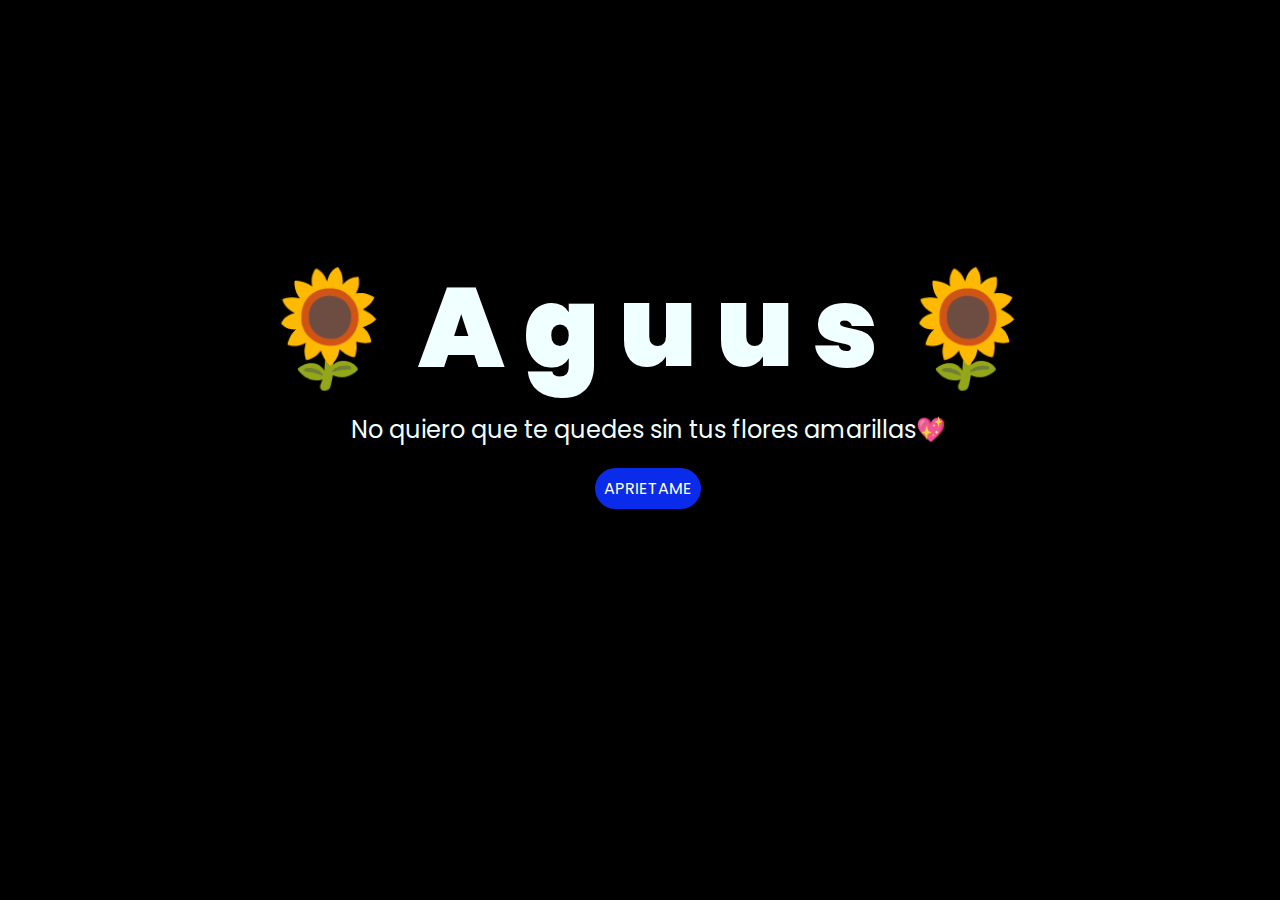
<file: index.html>
<!DOCTYPE html>
<html lang="es">

<head>
    <meta charset="UTF-8">
    <meta http-equiv="X-UA-Compatible" content="IE=edge">
    <meta name="viewport" content="width=device-width, initial-scale=1.0">
    <link rel="stylesheet" href="css/style.css">
    <link rel="icon" href="img/flowers.png" type="image/x-icon">
    <title>Aguus 🖤</title>
</head>

<body>
    <div class="greetings">
        <span>🌻</span>
        <span>A</span>
        <span>g</span>
        <span>u</span>
        <span>u</span>
        <span>s</span>
        <span>🌻</span>
    </div>
    <div class="description">
        <span>No quiero que te quedes sin tus flores amarillas💖</span>
    </div>
    <div class="button">
        <button class="botones">
            <a href="florGirasol.html" style="color: #fff;">APRIETAME</a>
        </button>
    </div>

</body>

</html>
</file>
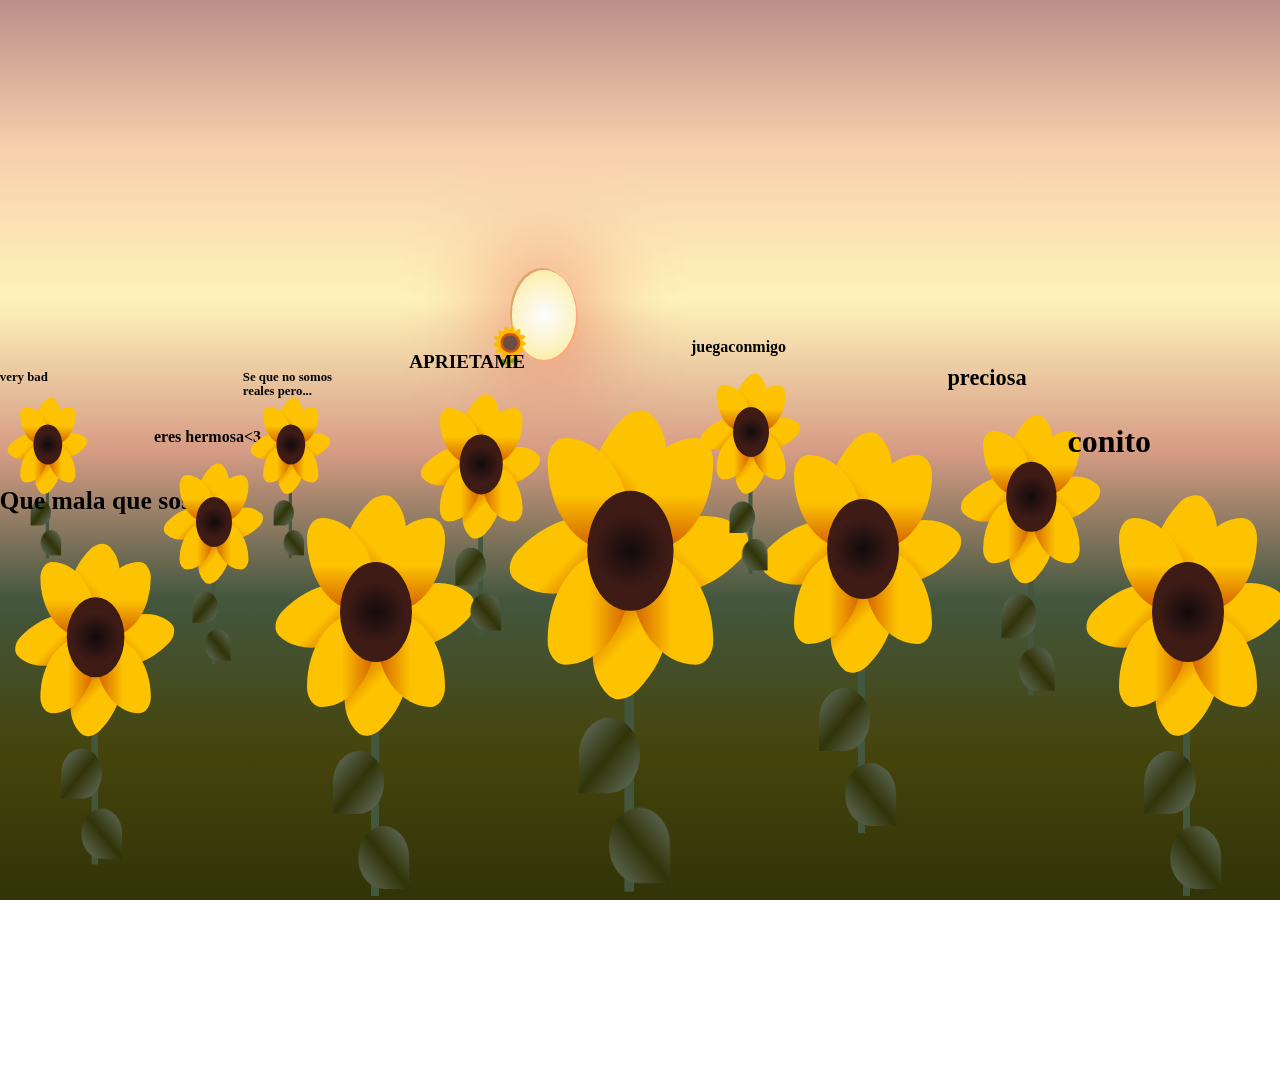
<file: florGirasol.html>
<!DOCTYPE html>
<html lang="es">

<head>
    <meta charset="UTF-8">
    <meta name="viewport" content="width=device-width, initial-scale=1.0">
    <title>Girasoles@ELCHEINFORMATICO</title>
    <link rel="stylesheet" href="./css/florGirasol.css">

</head>

<body>

    <div class="contenedor">
        <div class="sol"></div>
        <div class="Girasol eGirasoles">
            <h1>🌻</h1>
            <div class="petalo "></div>
            <div class=" petalo2 "></div>
            <div class="centro" ></div>
            <div class=" petalo3 " ></div>
            <div class=" petalo4 "></div>
            <div class=" petalo5 " ></div>
            <div class=" petalo6 " ></div>
            <div class=" petalo7 " ></div>
            <div class=" petalo8 " ></div>
            <div class="tallo"></div>
            <div class="hoja1"></div>
            <div class="hoja2"></div>
        </div>
        <div class="Girasol2 eGirasoles">
            <div class="petalo " ></div>
            <div class=" petalo2 "></div>
            <div class="centro" ></div>
            <div class=" petalo3 "></div>
            <div class=" petalo4 " ></div>
            <div class=" petalo5 "></div>
            <div class=" petalo6 " ></div>
            <div class=" petalo7 " ></div>
            <div class=" petalo8 " ></div>
            <div class="tallo"></div>
            <div class="hoja1"></div>
            <div class="hoja2"></div>
        </div>
        <div class="Girasol3 eGirasoles">
            <h1>Que mala que sos</h1>
            <div class="petalo "></div>
            <div class=" petalo2 "></div>
            <div class="centro" ></div>
            <div class=" petalo3 " ></div>
            <div class=" petalo4 "></div>
            <div class=" petalo5 " ></div>
            <div class=" petalo6 " ></div>
            <div class=" petalo7 " ></div>
            <div class=" petalo8 " ></div>
            <div class="tallo"></div>
            <div class="hoja1"></div>
            <div class="hoja2"></div>
        </div>
        <div class="Girasol4 eGirasoles">
            <h1>eres hermosa<3</h1>
            <div class="petalo " ></div>
            <div class=" petalo2 " ></div>
            <div class="centro" ></div>
            <div class=" petalo3 "></div>
            <div class=" petalo4 "></div>
            <div class=" petalo5 " ></div>
            <div class=" petalo6 " ></div>
            <div class=" petalo7 "></div>
            <div class=" petalo8 " ></div>
            <div class="tallo"></div>
            <div class="hoja1"></div>
            <div class="hoja2"></div>
        </div>
        <div class="Girasol5 eGirasoles">
            <h1>APRIETAME</h1>
            <div class="petalo " ></div>
            <div class=" petalo2 "></div>
            <div class="centro" ></div>
            <div class=" petalo3 " ></div>
            <div class=" petalo4 "></div>
            <div class=" petalo5 " ></div>
            <div class=" petalo6 " ></div>
            <div class=" petalo7 " ></div>
            <div class=" petalo8 " ></div>
            <div class="tallo"></div>
            <div class="hoja1"></div>
            <div class="hoja2"></div>
        </div>
        <div class="Girasol6 eGirasoles">
            <h1>very bad</h1>
            <div class="petalo " ></div>
            <div class=" petalo2 " ></div>
            <div class="centro" ></div>
            <div class=" petalo3 "></div>
            <div class=" petalo4 " ></div>
            <div class=" petalo5 " ></div>
            <div class=" petalo6 " ></div>
            <div class=" petalo7 " ></div>
            <div class=" petalo8 " ></div>
            <div class="tallo"></div>
            <div class="hoja1"></div>
            <div class="hoja2"></div>
        </div>
        <div class="Girasol7 eGirasoles">
            <h1>Se que no somos reales pero... 
            </h1>
            <div class="petalo " ></div>
            <div class=" petalo2 " ></div>
            <div class="centro"></div>
            <div class=" petalo3 "></div>
            <div class=" petalo4 " ></div>
            <div class=" petalo5 " ></div>
            <div class=" petalo6 " ></div>
            <div class=" petalo7 " ></div>
            <div class=" petalo8 " ></div>
            <div class="tallo"></div>
            <div class="hoja1"></div>
            <div class="hoja2"></div>
        </div>
        <div class="Girasol8 eGirasoles">
            <h1>juegaconmigo</h1>
            <div class="petalo " ></div>
            <div class=" petalo2 " ></div>
            <div class="centro" ></div>
            <div class=" petalo3 " ></div>
            <div class=" petalo4 " ></div>
            <div class=" petalo5 "></div>
            <div class=" petalo6 " ></div>
            <div class=" petalo7 " ></div>
            <div class=" petalo8 " ></div>
            <div class="tallo"></div>
            <div class="hoja1"></div>
            <div class="hoja2"></div>
        </div>
        <div class="Girasol9 eGirasoles">
            <div class="petalo " ></div>
            <div class=" petalo2 "></div>
            <div class="centro" ></div>
            <div class=" petalo3 " ></div>
            <div class=" petalo4 " ></div>
            <div class=" petalo5 "></div>
            <div class=" petalo6 " ></div>
            <div class=" petalo7 " ></div>
            <div class=" petalo8 " ></div>
            <div class="tallo"></div>
            <div class="hoja1"></div>
            <div class="hoja2"></div>
        </div>
        <div class="Girasol10 eGirasoles">
            <h1>preciosa</h1>
            <div class="petalo " ></div>
            <div class=" petalo2 " ></div>
            <div class="centro" ></div>
            <div class=" petalo3 " ></div>
            <div class=" petalo4 " ></div>
            <div class=" petalo5 " ></div>
            <div class=" petalo6 " ></div>
            <div class=" petalo7 " ></div>
            <div class=" petalo8 "></div>
            <div class="tallo"></div>
            <div class="hoja1"></div>
            <div class="hoja2"></div>
        </div>
        <div class="Girasol11 eGirasoles">
            <h1>conito</h1>
            <div class="petalo " ></div>
            <div class=" petalo2 " ></div>
            <div class="centro" ></div>
            <div class=" petalo3 " ></div>
            <div class=" petalo4 "></div>
            <div class=" petalo5 "></div>
            <div class=" petalo6 " ></div>
            <div class=" petalo7 " ></div>
            <div class=" petalo8 " ></div>
            <div class="tallo"></div>
            <div class="hoja1"></div>
            <div class="hoja2"></div>
        </div>
    </div>

    <script src="./js/florGirasol.js"></script>

</body>

</html>
</file>
<file: css/style.css>
@import url('https://fonts.googleapis.com/css2?family=Poppins:ital,wght@0,500;1,900&display=swap');
*{
    font-family: 'Poppins',cursive;
}
body{
    color: azure;
    width: 100%;
    height: 82vh;
    display: flex;
    flex-direction: column;
    align-items: center;
    justify-content: center;
    background-color: black;
    /* padding-top: -30; */
}

.botones{
    padding: 9px;
    border-radius: 80px;
    background-color: transparent;
    border: none;
}

.botones a{
    background-color: #0a2be9;
    padding: 9px;
    border-radius: 80px;
    -webkit-border-radius: 80px;
    -moz-border-radius: 80px;
    -ms-border-radius: 80px;
    -o-border-radius: 80px;

}

.botones a:focus{
    background-color: rgb(50, 194, 194);
}

.greetings{
    font-size: 7rem;
    font-weight: 900;
}
.greetings > span{
    animation: glow 2.5s ease-in-out infinite;
}
@keyframes glow{
    0%, 100%{
        color: #fff;
        text-shadow: 0 0 12px #39c6d6, 0 0 50px #39c6d6, 0 0 100px #39c6d6;
    }
    10%, 90%{
        color: #111;
        text-shadow: none;
    }
}
.greetings > span:nth-child(2){
    animation-delay: .2s ;
}
.greetings > span:nth-child(3){
    animation-delay: .4s ;
}
.greetings > span:nth-child(4){
    animation-delay: .6s;
}
.greetings > span:nth-child(5){
    animation-delay: .8s;
}
.greetings > span:nth-child(6){
    animation-delay: 1s;
}

.description{
    font-size: 1.5rem;
    margin-bottom: 20px;
}

.button a{
    text-decoration: none;
    font-size: 1rem;
    color: #111;
}

@media screen and (max-width:574px){
    .greetings{
        display: block;
        font-size: 4rem;
        font-weight: 800;
        text-align: center;
    }
    .description{
        font-size: 2rem;
    }
    
    .button a{
        font-size: 1rem;
    }
}
</file>
<file: css/florGirasol.css>
* {
    padding: 0;
    margin: 0;
}

body {
    overflow: hidden;
}

.contenedor {
    background: linear-gradient(to top, #313408, #45440C, #43573E, #D79C85, #FEF3BB, #F8D0AC, #BB908A);
    width: 100%;
    height: 100%;
    position: absolute;
    z-index: 0;
}

.sol {
    position: absolute;
    background: -webkit-radial-gradient(center, circle, #FCFDFD, #FDEB9B);
    width: 5%;
    height: 10%;
    border-radius: 50%;
    top: 30%;
    left: 40%;
    box-shadow: 2px 2px 0px 0px rgb(253, 170, 122),
        -2px -2px 0px 0px rgb(223, 166, 114);
        filter: drop-shadow(0 0 50px #e22c2c);
}

.eGirasoles{
    position: absolute;
    width: 20%;
    height: 70%;
}

.Girasol {   
    top: 43%;
    left: 40%;
    scale: 1.2;
}

.Girasol2 {
    top: 47%;
    left: 20%;
}

.Girasol3 {
    top: 47%;
    left: -2%;
    scale: .8;
}

.Girasol4 {
    top: 30%;
    left: 7%;
    scale: .5;
}

.Girasol5 {
    top: 25%;
    left: 28%;
    scale: .6;
}

.Girasol6 {
    top: 20%;
    left: -6%;
    scale: .4;
    z-index: -1;
}

.Girasol7 {
    top: 20%;
    left: 13%;
    scale: .4;
}

.Girasol8 {
    top: 20%;
    left: 49%;
    scale: .5;
    z-index: 1;
}

.Girasol9 {
    top: 40%;
    left: 58%;
}

.Girasol10 {
    top: 30%;
    left: 71%;
    scale: .7;
}

.Girasol11 {
    top: 47%;
    left: 83.4%;
}

.eGirasoles .petalo {
    background: linear-gradient(to top, #D15B01, #FDC300, #FDC300);
    width: 27%;
    height: 15%;
    position: absolute;
    top: 15%;
    left: 20%;
    border-top-right-radius: 150%;
    border-top-left-radius: 40%;
    border-bottom-left-radius: 150%;
    border-bottom-right-radius: 15%;
    z-index: 1;
}

.eGirasoles .petalo2 {
    background: linear-gradient(to top, #D15B01, #FDC300, #FDC300);
    width: 27%;
    height: 15%;
    position: absolute;
    top: 15%;
    left: 47%;
    border-top-right-radius: 40%;
    border-top-left-radius: 150%;
    border-bottom-left-radius: 15%;
    border-bottom-right-radius: 150%;
    z-index: 1;
}

.eGirasoles .petalo3 {
    background: linear-gradient(to left, #D15B01, #FDC300, #FDC300);
    width: 27%;
    height: 15%;
    position: absolute;
    top: 30%;
    left: 20%;
    border-top-right-radius: 15%;
    border-top-left-radius: 150%;
    border-bottom-left-radius: 40%;
    border-bottom-right-radius: 150%;
    z-index: 1;
}

.eGirasoles .petalo4 {
    background: linear-gradient(to right, #D15B01, #FDC300, #FDC300);
    width: 27%;
    height: 15%;
    position: absolute;
    top: 30%;
    left: 47%;
    border-top-right-radius: 150%;
    border-top-left-radius: 15%;
    border-bottom-left-radius: 150%;
    border-bottom-right-radius: 40%;
    z-index: 1;
}

.eGirasoles .petalo5 {
    background: linear-gradient(to top, #D15B01, #FDC300, #FDC300);
    width: 27%;
    height: 15%;
    position: absolute;
    top: 12%;
    left: 32.7%;
    border-top-right-radius: 150%;
    border-top-left-radius: 40%;
    border-bottom-left-radius: 150%;
    border-bottom-right-radius: 15%;
    rotate: 44deg;
}

.eGirasoles .petalo6 {
    background: linear-gradient(to top, #D15B01, #FDC300, #FDC300);
    width: 27%;
    height: 15%;
    position: absolute;
    top: 23%;
    left: 52%;
    border-top-right-radius: 40%;
    border-top-left-radius: 150%;
    border-bottom-left-radius: 15%;
    border-bottom-right-radius: 150%;
    rotate: 44deg;
}

.eGirasoles .petalo7 {
    background: linear-gradient(to right, #D15B01, #FDC300, #FDC300);
    width: 27%;
    height: 15%;
    position: absolute;
    top: 34%;
    left: 33.4%;
    border-top-right-radius: 150%;
    border-top-left-radius: 15%;
    border-bottom-left-radius: 150%;
    border-bottom-right-radius: 40%;
    rotate: 44deg;
}

.eGirasoles .petalo8 {
    background: linear-gradient(to left, #D15B01, #FDC300, #FDC300);
    width: 27%;
    height: 15%;
    position: absolute;
    top: 23%;
    left: 14%;
    border-top-right-radius: 15%;
    border-top-left-radius: 150%;
    border-bottom-left-radius: 40%;
    border-bottom-right-radius: 150%;
    rotate: 44deg;
}

.eGirasoles .centro {
    background: -webkit-radial-gradient(center, circle, #110B0B, #3F1B16 50%);
    width: 28%;
    height: 16%;
    position: absolute;
    top: 22%;
    left: 33%;
    border-radius: 50%;
    z-index: 2;
}

.eGirasoles .tallo {
    background: linear-gradient(to top, #43573E, #43573E, #667266);
    position: absolute;
    top: 25%;
    left: 45%;
    width: 3%;
    height: 50%;
    z-index: -1;
}

.eGirasoles .hoja1, .eGirasoles .hoja2{
    background: linear-gradient(to right bottom, #667266, #313408, #667266);
    width: 20%;
    height: 10%;
    position: absolute;

    border-top-right-radius: 150%;
    border-top-left-radius: 150%;
    border-bottom-left-radius: 4%;
    border-bottom-right-radius: 150%;  
}

.eGirasoles .hoja1 {   
    top: 52%;
    left: 30%;
}

.eGirasoles .hoja2 {
    top: 64%;
    left: 40%;
    transform: rotateY(180deg);
}
</file>
